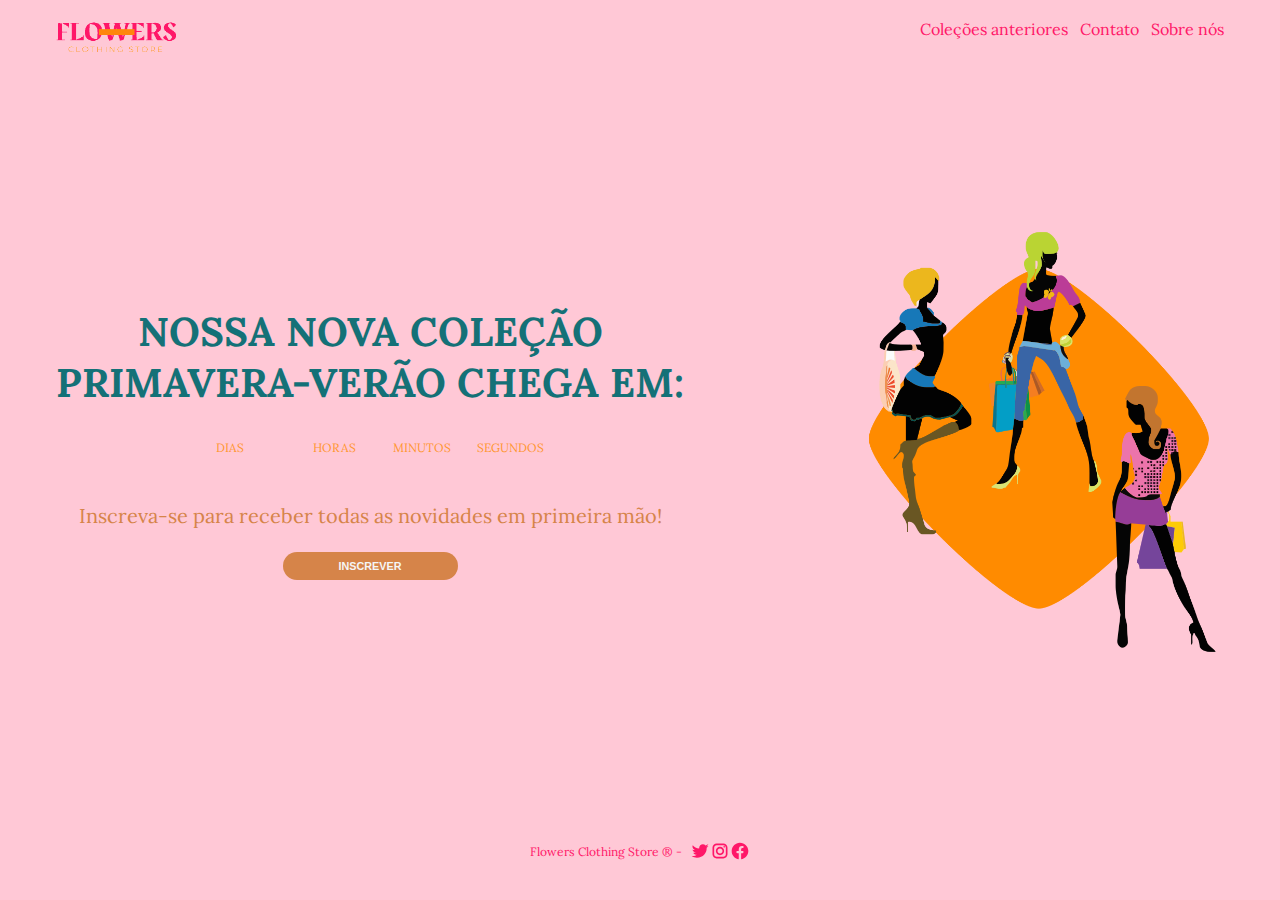
<file: index.html>
<!DOCTYPE html>
<html lang="pt-br">
<head>
    <meta charset="UTF-8">
    <meta http-equiv="X-UA-Compatible" content="IE=edge">
    <meta name="viewport" content="width=device-width, initial-scale=1.0">
    <link rel="shortcut icon" href="assets/img/favicon-32x32.png" type="image/x-icon">
    <title>Flowers Clothing Stotre - Coleção Primavera-Verão</title>

    <!-- CSS -->
    <link rel="stylesheet" href="assets/style/style.css">
</head> 
<body>
    <header>
        <div class="header-container container">
            <img src="assets/img/logo-removebg-preview.png" alt="flowers-logo">
            <div>
                <a href="#">Coleções anteriores</a>
                <a href="#">Contato</a>
                <a href="#">Sobre nós</a>
            </div>
        </div>
    </header>
    <main>
        <section class="main-section container">
            <div class="text-container">
                <h1>Nossa nova coleção <br>Primavera-Verão chega em:</h2>
                <div class="timer-container">
                    <div class="timer days-timer">
                        <span id="days"></span>
                        <p>DIAS</p>
                    </div>
                    <div class="timer">
                        <span id="hours"></span>
                        <p>HORAS</p>
                    </div>
                    <div class="timer">
                        <span id="minutes"></span>
                        <p>MINUTOS</p>
                    </div>
                    <div class="timer">
                        <span id="seconds"></span>
                        <p>SEGUNDOS</p>
                    </div>  
                </div>
                <p>Inscreva-se para receber todas as novidades em primeira mão!</p>
                <button id="btn">Inscrever</button>
            </div>
            <img src="assets/img/img-orange-bckg.png" alt="imagem">
        </section>
        
    </main>
    <footer>
            <p>Flowers Clothing Store &#174; - </p>
                <a href="http://www.twitter.com" target="_blank"><img src="assets/img/twitter-logo.svg" alt="twitter-logo"></a>
                <a href="http://www.instagram.com" target="_blank"><img src="assets/img/instagram-logo.svg" alt="instagram-logo"></a>
                <a href="http://www.facebook.com" target="_blank"><img src="assets/img/facebook-logo.svg" alt="facebook-logo"></a>
    </footer>
        <div id="fade" class="hide"></div>
        <div id="modal" class="hide">
            <div class="border">
                <img src="assets/img/logo-removebg-preview.png" alt="flowers-logo">
            </div>
            <form action="" id="form">
                <div>
                    <label for="name">Nome: </label>
                    <input type="text" name="name" id="name">
                </div>
                
                <div>
                    <label for="email">E-mail: </label>
                    <input type="text" name="email" id="email" class="">
                    <span id="email-error"></span>
                </div>
                
                <input type="submit" value="ENVIAR" id="submitBtn">
            </form>
        </div>

    <!-- Script -->
    <script src="assets/js/index.js" type="module"></script>
</body>
</html>
</file>
<file: assets/style/style.css>
@import"https://fonts.googleapis.com/css2?family=Lora:ital,wght@1,600&display=swap";*{margin:0;padding:0;box-sizing:border-box}* a{text-decoration:none}body{background-color:#ffc8d6;font-family:"Lora",serif}.container{margin:0 auto;padding:1rem}.header-container{display:flex;align-items:center;justify-content:space-between;width:100%;height:60px}.header-container img{display:block;width:80px}.header-container div{display:flex;gap:.75rem}.header-container div a{font-size:.5rem;color:#ff1768;border-bottom:2px solid rgba(0,0,0,0)}.header-container div a:hover{border-bottom:2px solid #ff1768;transition:.4s}.main-section{display:flex;flex-direction:column;align-items:center;justify-content:center;gap:1.75rem}.main-section img{display:block;width:280px}.text-container{display:flex;flex-direction:column;align-items:center;justify-content:center;text-align:center;gap:1.5rem}.text-container h1{font-size:1.5rem;text-transform:uppercase;color:#147177}.text-container p{color:#d68449}.text-container button{cursor:pointer;border:none;background-color:#d68449;color:#f5f5f5;width:150px;padding:.5rem 1rem;border-radius:1rem;text-transform:uppercase;font-size:.65rem;font-weight:800}.text-container button:hover{opacity:.8;transition:.4s}.timer-container{display:flex;gap:.5rem;margin:1rem 0 1.5rem;color:#ff8b00}.timer{display:flex;flex-direction:column;align-items:center;justify-content:center;border-radius:1rem}.timer.days-timer{margin-right:1rem}.timer span{font-size:3rem;width:60px}.timer p{margin-top:-0.5rem;font-size:.5rem;opacity:.8;color:#ff8b00}footer{width:100%;margin:1rem 0 .05rem;display:flex;align-items:center;justify-content:center}footer p{margin-right:.5rem;font-size:.75rem;color:#ff1768}footer img{display:block;width:20px}@media(min-width: 350px){.header-container div a{font-size:.75rem}}@media(min-width: 400px){.main-section img{width:300px}.header-container img{width:100px}.header-container div a{font-size:.825rem}.text-container h1{font-size:1.75rem}.text-container p{font-size:1.125rem}.timer.days-timer{margin-right:0}.timer span{font-size:3.5rem;width:80px}.timer p{font-size:.75rem}}@media(min-width: 631px){.header-container img{width:120px}.header-container div a{font-size:1rem}.main-section{height:85vh;margin:1rem auto;flex-direction:row;justify-content:space-between}.main-section img{width:270px}.text-container h1{font-size:1.5rem}.timer span{font-size:3rem}.timer p{font-size:.5rem}}@media(min-width: 820px){.header-container.container{width:820px}.main-section img{width:290px}.main-section.container{width:820px}.text-container h1{font-size:1.75rem}.timer span{font-size:3.5rem}}@media(min-width: 1000px){.header-container.container{width:940px}.main-section{margin:0 auto}.main-section img{width:320px}.main-section.container{width:940px}.text-container h1{font-size:2rem}.text-container button{width:175px;font-size:.675rem}.timer span{font-size:3.5rem}}@media(min-width: 1150px){.header-container.container{width:1130px}.main-section img{width:375px}.main-section.container{width:1100px}.text-container h1{font-size:2.5rem}.text-container p{font-size:1.25rem}.timer.days-timer{margin-right:1rem}.timer span{font-size:4rem}.timer p{font-size:.75rem}}@media(min-width: 1150px){.header-container.container{width:1200px}.main-section.container{width:1200px}}#fade{position:fixed;top:0;left:0;width:100%;height:100%;z-index:5;background-color:rgba(176,136,167,.6392156863)}#modal{position:fixed;top:50%;left:50%;width:300px;height:350px;z-index:10;background-color:#ffc8d6;transform:translate(-50%, -50%);max-width:80%;border-radius:.5rem;color:#ff1768;filter:drop-shadow(1px 1px 9px #000000)}#modal img{display:block;width:100px;margin:0 auto}#modal form{display:flex;flex-direction:column;margin:.5rem;padding:1rem .5rem;gap:1rem}#modal form input[type=text]{outline:0;border:1px solid rgba(0,0,0,0);width:100%;padding:.5rem .25rem;margin-top:.25rem}#modal form input[type=text].error{border:1px solid #c20b0b}#modal form div{border-bottom:none}#modal input[type=submit]{cursor:pointer;border:none;background-color:rgba(0,0,0,0);color:#ff1768;font-weight:600;font-size:.75rem;margin-top:1rem}.border{border-bottom:solid 1px #f5f5f5}#fade,#modal{transition:.5s;opacity:1;pointer-events:all}#fade.hide,#modal.hide{opacity:0;pointer-events:none}#modal.hide{top:0}#email-error{font-size:small;color:#c20b0b}.modal-content{display:flex;flex-direction:column;align-items:center;justify-content:center;text-align:center;gap:1.5rem;padding:1.25rem;border-bottom:none}.modal-content img{align-self:center;width:100px}@media(min-width: 1000px){#modal{width:350px;height:375px}#modal input[type=submit]{margin-top:1.25rem}.modal-content{font-size:1.1rem}.modal-content img{width:115px}}/*# sourceMappingURL=style.css.map */
</file>
